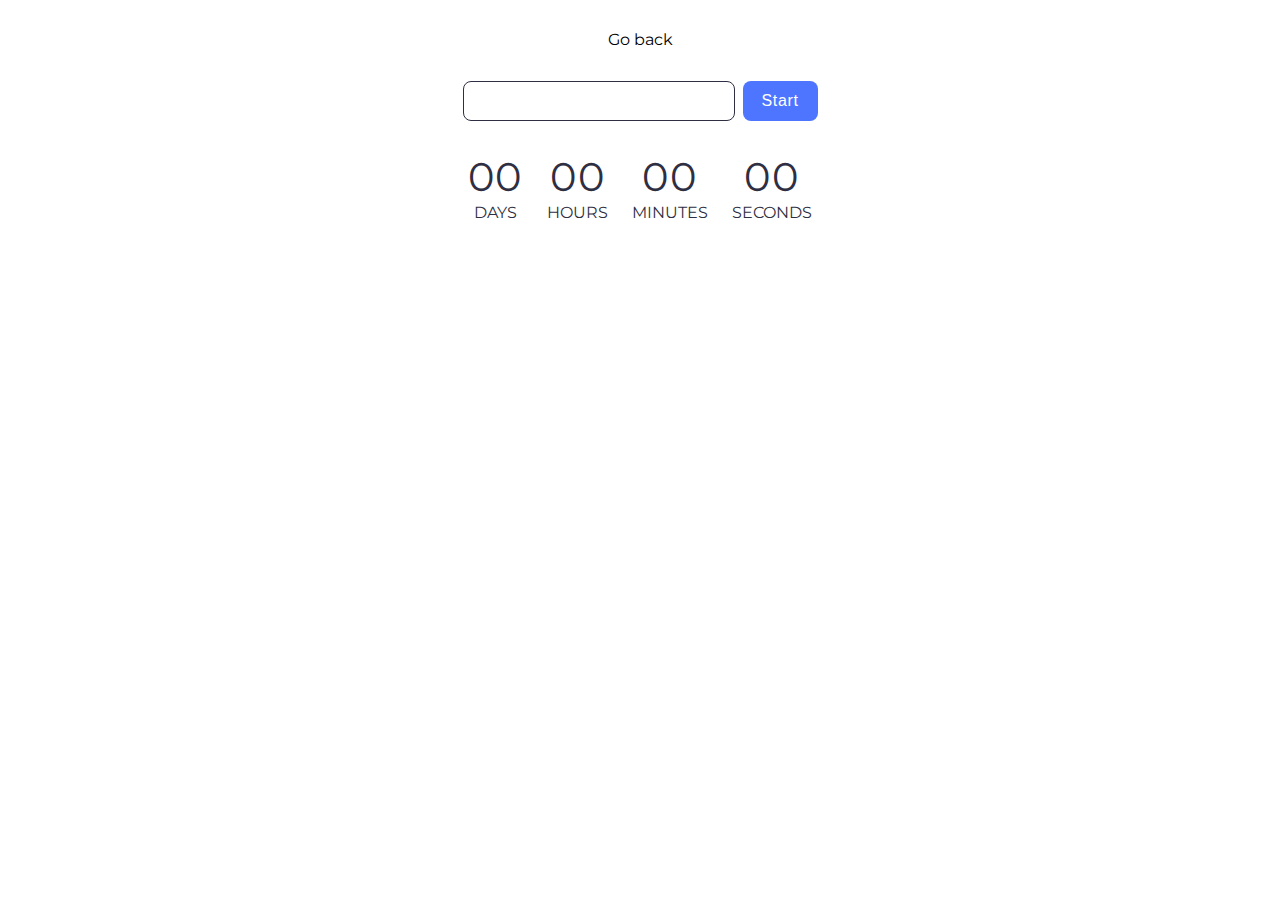
<file: src/1-timer.html>
<!DOCTYPE html>
<html lang="en">
  <head>
    <meta charset="UTF-8" />
    <meta http-equiv="X-UA-Compatible" content="IE=edge" />
    <meta name="viewport" content="width=device-width, initial-scale=1.0" />
    <title>Timer</title>
    <link rel="preconnect" href="https://fonts.googleapis.com" />
    <link rel="preconnect" href="https://fonts.gstatic.com" crossorigin />
    <link
      href="https://fonts.googleapis.com/css2?family=Montserrat:ital,wght@0,100..900;1,100..900&display=swap"
      rel="stylesheet"
    />
    <link rel="stylesheet" href="./css/styles.css" />
  </head>
  <body class="timer-body">
    <a href="./index.html">Go back</a>
    <div class="input-btn">
      <input type="text" id="datetime-picker" />
      <button type="button" data-start>Start</button>
    </div>

    <div class="timer">
      <div class="field">
        <span class="value" data-days>00</span>
        <span class="label">DAYS</span>
      </div>
      <div class="field">
        <span class="value" data-hours>00</span>
        <span class="label">HOURS</span>
      </div>
      <div class="field">
        <span class="value" data-minutes>00</span>
        <span class="label">MINUTES</span>
      </div>
      <div class="field">
        <span class="value" data-seconds>00</span>
        <span class="label">SECONDS</span>
      </div>
    </div>

    <script type="module" src="./js/1-timer.js"></script>
  </body>
</html>
</file>
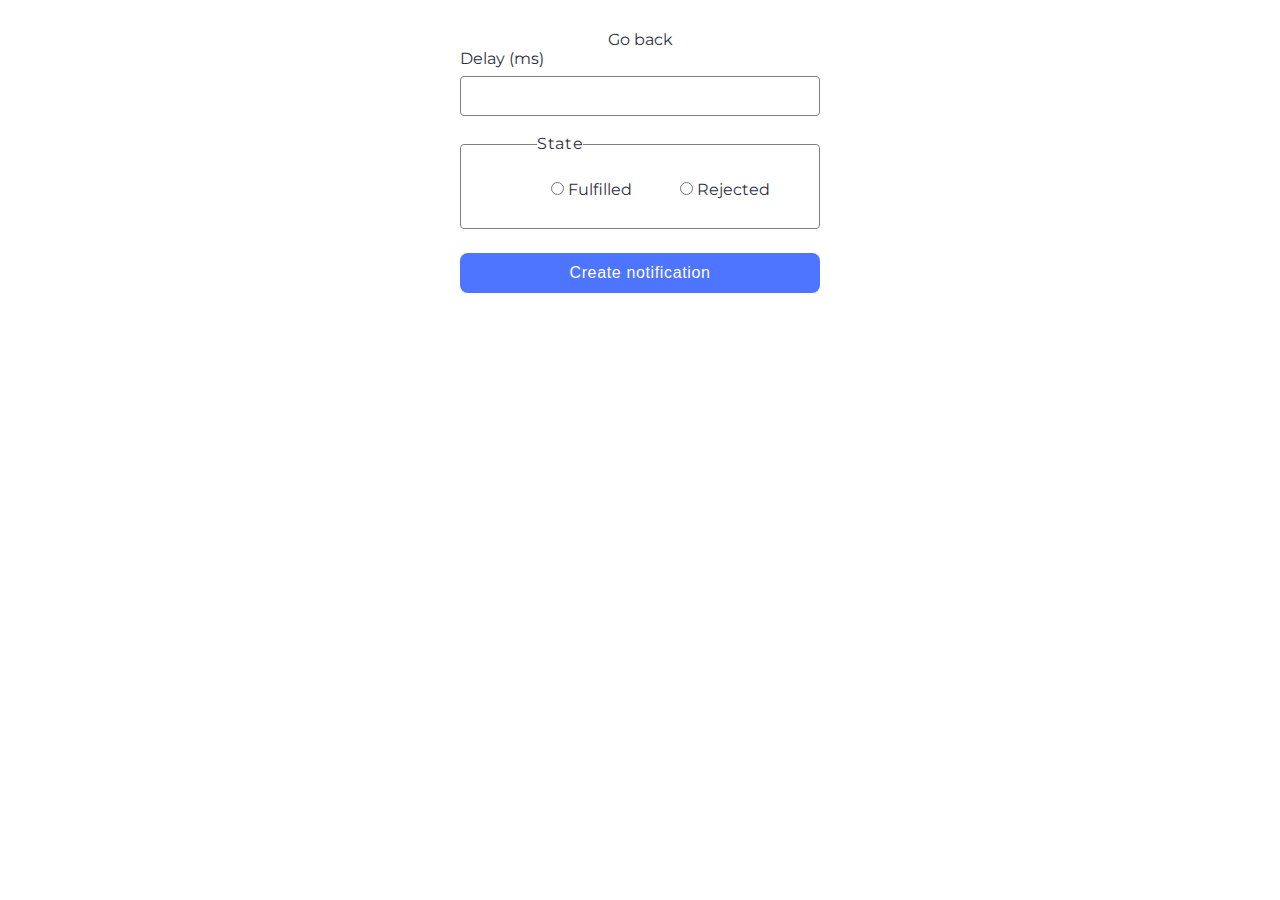
<file: src/2-snackbar.html>
<!DOCTYPE html>
<html lang="en">
  <head>
    <meta charset="UTF-8" />
    <meta http-equiv="X-UA-Compatible" content="IE=edge" />
    <meta name="viewport" content="width=device-width, initial-scale=1.0" />
    <title>Snackbar</title>
    <link rel="preconnect" href="https://fonts.googleapis.com" />
    <link rel="preconnect" href="https://fonts.gstatic.com" crossorigin />
    <link
      href="https://fonts.googleapis.com/css2?family=Montserrat:ital,wght@0,100..900;1,100..900&display=swap"
      rel="stylesheet"
    />
    <link rel="stylesheet" href="./css/styles.css" />
  </head>
  <body class="snackbar">
    <a href="./index.html">Go back</a>
    <form class="form">
      <label>
        Delay (ms)
        <input
          type="number"
          class="num-input"
          name="delay"
          step="1000"
          required
        />
      </label>

      <fieldset>
        <legend>State</legend>
        <label>
          <input type="radio" name="state" value="fulfilled" required />
          Fulfilled
        </label>
        <label>
          <input type="radio" name="state" value="rejected" required />
          Rejected
        </label>
      </fieldset>

      <button type="submit">Create notification</button>
    </form>

    <script type="module" src="./js/2-snackbar.js"></script>
  </body>
</html>
</file>
<file: src/css/styles.css>
@import url('./reset.css');
ul {
  font-family: 'Montserrat', sans-serif;
  font-weight: 400;
  margin: 0 auto;
  display: flex;
  flex-direction: row;
  align-items: center;
  justify-content: center;
  gap: 20px;
  margin-top: 60px;
}

li:hover {
  color: #4e75ff;
}
/* Timer 1 */
.timer-body {
  font-family: 'Montserrat', sans-serif;
  display: flex;
  flex-direction: column;
  gap: 32px;
  margin-top: 30px;
  align-items: center;
}

.input-btn {
  display: flex;
  flex-direction: row;
  gap: 8px;
}

#datetime-picker {
  width: 272px;
  height: 40px;
  border-radius: 8px;
  border: 1px solid #2e2f42;
  font-weight: 400;
  font-size: 16px;
  line-height: 150%;
  letter-spacing: 0.04em;
  color: #2e2f42;
  padding: 8px 16px;
}

#datetime-picker:hover {
  border: 1px solid #000000;
}

#datetime-picker:active {
  border: 1px solid #4e75ff;
}

#datetime-picker:disabled {
  border: 1px solid #808080;
  background: #fafafa;
  color: #808080;
}

.timer-body button {
  border-radius: 8px;
  padding: 8px 16px;
  min-width: 75px;
  height: 40px;
  background: #4e75ff;
  border: none;
  font-weight: 500;
  font-size: 16px;
  line-height: 150%;
  letter-spacing: 0.04em;
  color: #fff;
}

.timer-body button:disabled {
  background: #cfcfcf;
  color: #989898;
}

.timer-body button:hover {
  background: #6c8cff;
  color: #fff;
}

.timer {
  display: flex;
  flex-direction: row;
  gap: 24px;
}

.field {
  display: flex;
  flex-direction: column;
  align-items: center;
}

.value {
  font-weight: 400;
  font-size: 40px;
  line-height: 120%;
  letter-spacing: 0.04em;
  color: #2e2f42;
}

.label {
  font-weight: 400;
  font-size: 16px;
  line-height: 150%;
  color: #2e2f42;
  text-transform: uppercase;
}

/* Snackbar 2 */
.snackbar {
  margin-top: 30px;
  display: flex;
  flex-direction: column;
  align-items: center;
  font-family: 'Montserrat', sans-serif;
  color: #2e2f42;
}

.form {
  width: 360px;
  text-align: left;
}

.num-input {
  box-sizing: border-box;
  font-weight: 400;
  font-size: 16px;
  line-height: 1.5;
  letter-spacing: 0.04em;
  color: #2e2f42;
  padding: 8px 16px;
  border: 1px solid #808080;
  outline: none;
  border-radius: 4px;
  width: 360px;
  height: 40px;
  margin-top: 8px;
  margin-bottom: 16px;
}
.num-input:hover {
  border-color: #000;
}
.num-input:focus-within {
  border-color: #4e75ff;
}

button[type='submit'] {
  border-radius: 8px;
  padding: 8px 16px;
  width: 360px;
  height: 40px;
  background-color: #4e75ff;
  transition: background-color 300ms ease;
  border: none;
  font-weight: 500;
  font-size: 16px;
  line-height: 1.5;
  letter-spacing: 0.04em;
  color: #fff;
}

button[type='submit']:hover {
  background-color: #6c8cff;
}

fieldset legend {
  margin-left: 28px;
  font-weight: 400;
  font-size: 16px;
  line-height: 150%;
  letter-spacing: 0.04em;
  color: #2e2f42;
}

fieldset {
  box-sizing: border-box;
  border: 1px solid #808080;
  border-radius: 4px;
  height: 64px;
  display: flex;
  justify-content: center;
  gap: 48px;
  padding: 24px 8px 48px 48px;
  margin-bottom: 24px;
}
</file>
